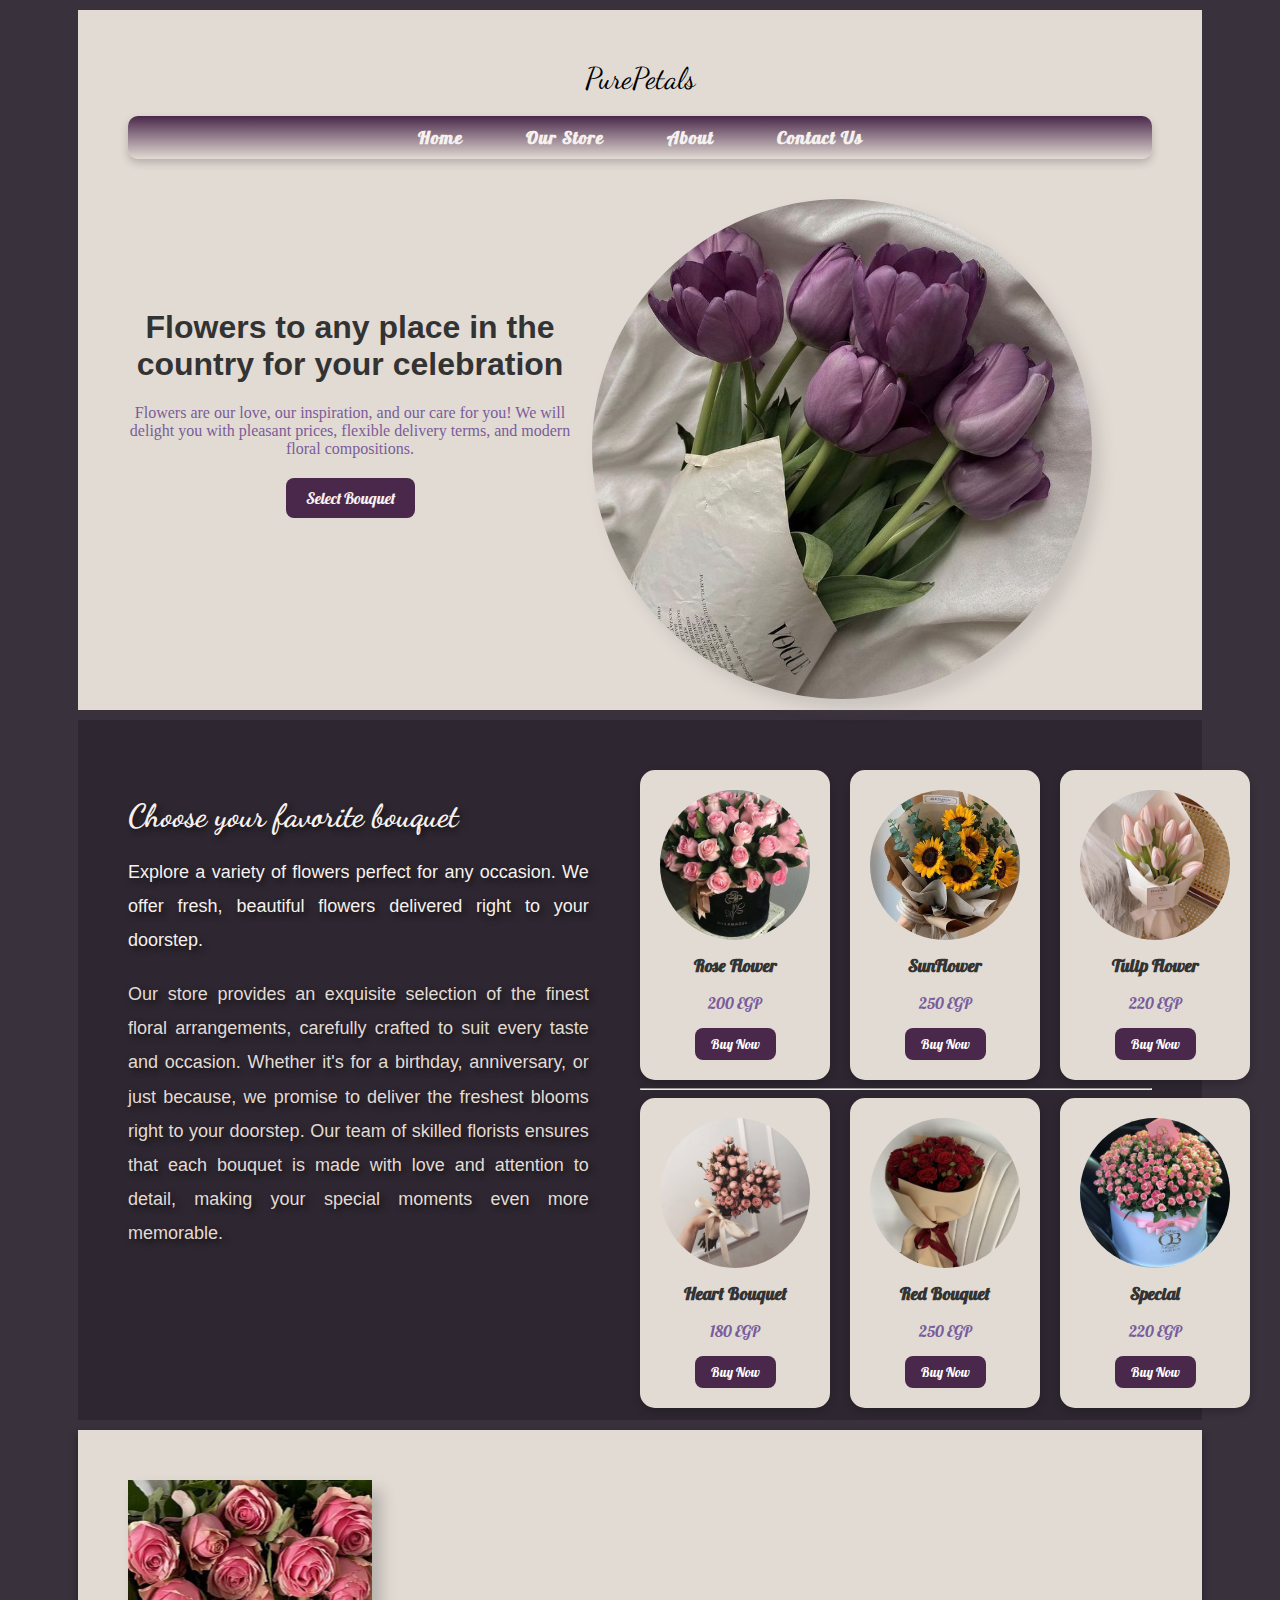
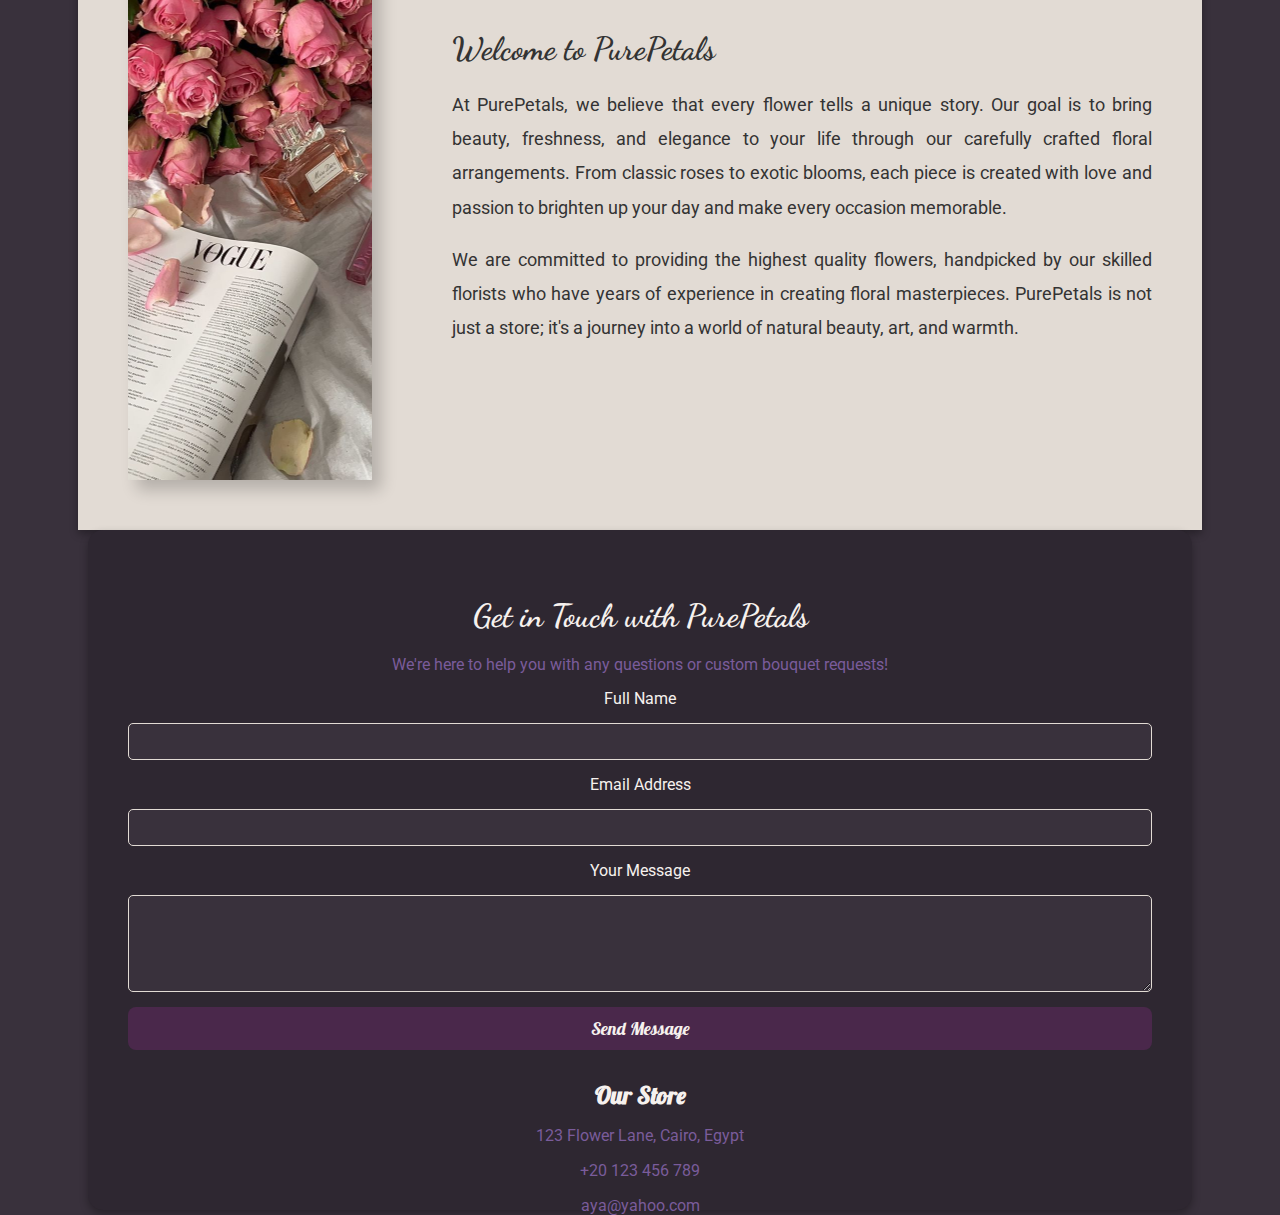
<file: index.html>
<!DOCTYPE html>
<html lang="en">

<head>
    <meta charset="UTF-8">
    <meta name="viewport" content="width=device-width, initial-scale=1.0">
    <title>Plant Store</title>
    <link rel="stylesheet" href="style.css">
    <link href="https://fonts.googleapis.com/css2?family=Dancing+Script:wght@700&display=swap" rel="stylesheet">
    <link href="https://fonts.googleapis.com/css2?family=Roboto:wght@400&display=swap" rel="stylesheet">
    <link href="https://fonts.googleapis.com/css2?family=Lobster&display=swap" rel="stylesheet">
</head>

<body>
    <div class="page1" id="1">
        <header>
            PurePetals
        </header>
        <nav>
            <ul class="nav1">
                <li><a href="#1"><i class="fas fa-home"></i> Home</a></li>
                <li><a href="#2"><i class="fas fa-store"></i> Our Store</a></li>
                <li><a href="#3"><i class="fas fa-info-circle"></i> About</a></li>
                <li><a href="#4"><i class="fas fa-envelope"></i> Contact Us</a></li>
            </ul>
        </nav>

        <img src="resoursec\3fc7215a989943d3c5ec2bc7b205ccb1.jpg" alt="Lavender Bouquet"
            class="round-image">
        <div class="intro-text">
            <h1>Flowers to any place in the country for your celebration</h1>
            <p>Flowers are our love, our inspiration, and our care for you! We will delight you with pleasant prices,
                flexible delivery terms, and modern floral compositions.</p>
            <button>Select Bouquet</button>
        </div>
    </div>

    <div class="page2" id="2">
        <div class="text-left">
            <h2>Choose your favorite bouquet</h2>
            <p>Explore a variety of flowers perfect for any occasion. We offer fresh, beautiful flowers delivered right to your doorstep.</p>
            <p>Our store provides an exquisite selection of the finest floral arrangements, carefully crafted to suit every taste and occasion. Whether it's for a birthday, anniversary, or just because, we promise to deliver the freshest blooms right to your doorstep. Our team of skilled florists ensures that each bouquet is made with love and attention to detail, making your special moments even more memorable.</p>
        </div>
    


        <div class="cards-container">
            <div class="d1">
                <div class="card">
                    <img src="resoursec\rose.jfif" class="cards" alt="Rose Flower">
                    <h6>Rose Flower</h6>
                    <p>200 EGP</p>
                    <button>Buy Now</button>
                </div>
                <div class="card">
                    <img src="resoursec\sunflower.jfif" class="cards" >
                    <h6>SunFlower</h6>
                    <p>250 EGP</p>
                    <button>Buy Now</button>
                </div>
                <div class="card">
                    <img src="resoursec\pink tulip bouquet 🌷.jfif" class="cards"
                        >
                    <h6>Tulip Flower</h6>
                    <p>220 EGP</p>
                    <button>Buy Now</button>
                </div>
            </div>
            <hr>
            <div class="d1">
                <div class="card">
                    <img src="resoursec\We Heart It.jfif" class="cards">
                    <h6>Heart Bouquet</h6>
                    <p>180 EGP</p>
                    <button>Buy Now</button>
                </div>

                <div class="card">
                    <img src="resoursec\_Elegant Red Rose Bouquet for a Timeless Gift_.jfif"
                        class="cards" >
                    <h6>Red Bouquet</h6>
                    <p>250 EGP</p>
                    <button>Buy Now</button>
                </div>
                <div class="card">
                    <img src="resoursec\110cfcff-6f4e-4973-b913-ed2e47127d31.jfif" class="cards"
       >
                    <h6>Special</h6>
                    <p>220 EGP</p>
                    <button>Buy Now</button>
                </div>
            </div>
        </div>
    </div>
    <div class="about-page" id="3">
        <div class="about-container">
            <div class="about-image">
              
                <img src="resoursec\flow1 (2).jfif" alt="About PurePetals">
            </div>
            <div class="about-text">
                <h2>Welcome to PurePetals</h2>
                <p>At PurePetals, we believe that every flower tells a unique story. Our goal is to bring beauty, freshness, and elegance to your life through our carefully crafted floral arrangements. From classic roses to exotic blooms, each piece is created with love and passion to brighten up your day and make every occasion memorable.</p>
                <p>We are committed to providing the highest quality flowers, handpicked by our skilled florists who have years of experience in creating floral masterpieces. PurePetals is not just a store; it's a journey into a world of natural beauty, art, and warmth.</p>
            </div>
        </div>
    </div>
    <div class="page3" id="4">
        <div class="contact-page">
            <h2>Get in Touch with PurePetals</h2>
            <p>We're here to help you with any questions or custom bouquet requests!</p>

            <form class="contact-form"  method="post">
                <label for="name">Full Name</label>
                <input type="text" id="name" name="name" required>

                <label for="email">Email Address</label>
                <input type="email" id="email" name="email" required>

                <label for="message">Your Message</label>
                <textarea id="message" name="message" rows="5" required></textarea>

                <button type="submit">Send Message</button>
            </form>

            <div class="contact-info">
                <h3>Our Store</h3>
                <p>123 Flower Lane, Cairo, Egypt</p>
                <p><i class="phone"></i> +20 123 456 789</p>
                <p><i class="email"></i> aya@yahoo.com</p>
            </div>
        </div>
    </div>
</body>

</html>
</file>
<file: style.css>
body {
    font-family: 'Arial', sans-serif;
    margin: 0;
    padding: 0;
    background-color: #39313C;
    color: #333;
}

.page1 {
    padding: 50px;
    align-items: center;
    text-align: center;
    background-color: #E2DBD4;
    width: 80%;
    height: 600px;
    margin: 10px auto;
}

header {
    font-size: 30px;
    font-family: 'Dancing Script', cursive;
    color: #000;
}

nav {
    margin: 20px 0;
    background: linear-gradient(#4a284b, #E2DBD4);
    padding: 10px 0;
    border-radius: 10px;
    box-shadow: 0px 4px 8px rgba(0, 0, 0, 0.2);
    font-family: 'Lobster', cursive;
}

.nav1 {
    list-style-type: none;
    padding: 0;
    margin: 0;
}

.nav1 li {
    display: inline-block;
    margin: 0 15px;
}

.nav1 li a {
    text-decoration: none;
    color: #f6f1ee;
    font-weight: bold;
    padding: 10px 15px;
    border-radius: 5px;
    transition: all 0.3s ease-in-out;
    font-size: 18px;
    letter-spacing: 1px;
}

.nav1 li a:hover {
    color: #333;
    background-color: #7f5c84;
}

.round-image {
    width: 500px;
    height: 500px;
    object-fit: cover;
    border-radius: 50%;
    float: right;
    margin: 20px;
    margin-right: 60px;
    box-shadow: 9px 10px 15px rgba(103, 100, 100, 0.2);
}

.intro-text {
    max-width: 600px;
    margin-top: 150px;
}

.intro-text h1 {
    font-size: 32px;
    font-family: 'Gill Sans', 'Gill Sans MT', Calibri, 'Trebuchet MS', sans-serif;
}

.intro-text p {
    margin-bottom: 20px;
    font-family: cursive;
}

.intro-text button {
    background-color: #4a284b;
    color: #f6f1ee;
    padding: 10px 20px;
    border: none;
    cursor: pointer;
    font-size: 16px;
    font-family: 'Lobster', cursive;
}

.page2 {
    display: flex;
    justify-content: space-between;
    align-items: flex-start;
    background-color: #2e2731;
    padding: 50px;
    width: 80%;
    margin: 10px auto;
    height: 600px;
}

.text-left {
    color: #E2DBD4;
    width: 45%;
    font-family: 'Roboto', sans-serif;
    text-align: left;
    padding-right: 20px;
    text-shadow: 3px 3px 6px rgba(0, 0, 0, 0.638);
} 


.text-left h2 {
    font-size: 32px;
    color: #f6f1ee;
    font-family: 'Dancing Script', cursive;
    text-shadow: 2px 2px 4px rgba(0, 0, 0, 0.4);
    margin-bottom: 20px;
    text-shadow: 3px 3px 6px rgba(0, 0, 0, 0.638);
}

.text-left p {
    font-size: 18px;
    line-height: 1.9;
    color: #f6f1ee;
    margin-bottom: 20px;
    font-family: 'Gill Sans', 'Gill Sans MT', Calibri, 'Trebuchet MS', sans-serif;
        text-align: justify; 
}

.text-left p:last-child {
    margin-bottom: 0;
    font-size: 18px;
    color: #E2DBD4;
    text-shadow: 3px 3px 6px rgba(0, 0, 0, 0.638);
    font-family: 'Gill Sans', 'Gill Sans MT', Calibri, 'Trebuchet MS', sans-serif;
}

.cards-container {

    margin-bottom: 20px;

    width: 50%;
    gap: 20px;
}
.card:hover {
    transform: scale(1.05);
    box-shadow: 0 10px 20px rgba(0, 0, 0, 0.3);
}
.card {

    background-color: #E2DBD4;
    border-radius: 15px;
    box-shadow: 0 4px 8px rgba(0, 0, 0, 0.2);
    width: 220px;
    text-align: center;
    padding: 20px;
    font-family: 'Lobster', cursive;
    transition: transform 0.3s, box-shadow 0.3s;
}

.cards {
    width: 150px;
    height: 150px;
    border-radius: 50%;
    object-fit: cover;
}

h6 {
    font-size: 18px;
    color: #333;
    margin: 10px 0 5px;
}

p {
    font-size: 16px;
    color: #7a5c9b;
    margin-bottom: 15px;
}

button {
    background-color: #4a284b;
    color: white;
    border: none;
    border-radius: 8px;
    padding: 8px 16px;
    font-family: 'Lobster', cursive;
}

button:hover {
    background-color: #432667;
}

.d1 {
    display: flex;
    gap: 20px;
}

.about-page {
    background-color: #E2DBD4;
    color: #333;
    padding: 50px;
    width: 80%;
    margin: 0px auto;
   height: 600px;
    box-shadow: 0px 4px 8px rgba(0, 0, 0, 0.3);
    
}

.about-container {
    display: flex;
    gap: 50px;
    align-items: center;
}

.about-image img {
    width: 100%;
    height: 600px;
    border-radius: 0; 
    object-fit: cover;
    box-shadow: 9px 10px 15px rgba(0, 0, 0, 0.2);
    margin: 0px; 
}


.about-text {
    max-width: 700px;
    margin-left: 30px;
}

.about-text h2 {
    font-weight: bolder;
    font-size: 32px;
    font-family: 'Dancing Script', cursive;
    color: #333;
    margin-bottom: 20px;
}

.about-text p {
    font-size: 18px;
    line-height: 1.9;
    color: #333;
    margin-bottom: 15px;
    font-family: 'Roboto', sans-serif;
    text-align: justify;
}
.contact-page {
    background-color: #2e2731;
    color: #E2DBD4;
    padding: 40px;
    height: 600px;
    width: 80%;
    margin: auto;
    border-radius: 15px;
    box-shadow: 0 4px 8px rgba(0, 0, 0, 0.3);
    font-family: 'Roboto', sans-serif;
    text-align: center;
}

.contact-page h2 {
    font-size: 32px;
    font-family: 'Dancing Script', cursive;
    color: #f6f1ee;
    margin-bottom: 20px;
}

.contact-form {
    display: flex;
    flex-direction: column;
    gap: 15px;
}

.contact-form label {
    font-size: 16px;
    color: #f6f1ee;
}

.contact-form input, .contact-form textarea {
    padding: 10px;
    border-radius: 5px;
    border: 1px solid #E2DBD4;
    background-color: #39313C;
    color: #f6f1ee;
}

.contact-form button {
    padding: 10px 20px;
    background-color: #4a284b;
    color: #f6f1ee;
    border: none;
    border-radius: 8px;
    font-size: 18px;
    font-family: 'Lobster', cursive;
    cursor: pointer;
}

.contact-form button:hover {
    background-color: #432667;
}

.contact-info {
    margin-top: 30px;
}

.contact-info h3 {
    font-size: 24px;
    font-family: 'Lobster', cursive;
    color: #f6f1ee;
    margin-bottom: 10px;
}
</file>
